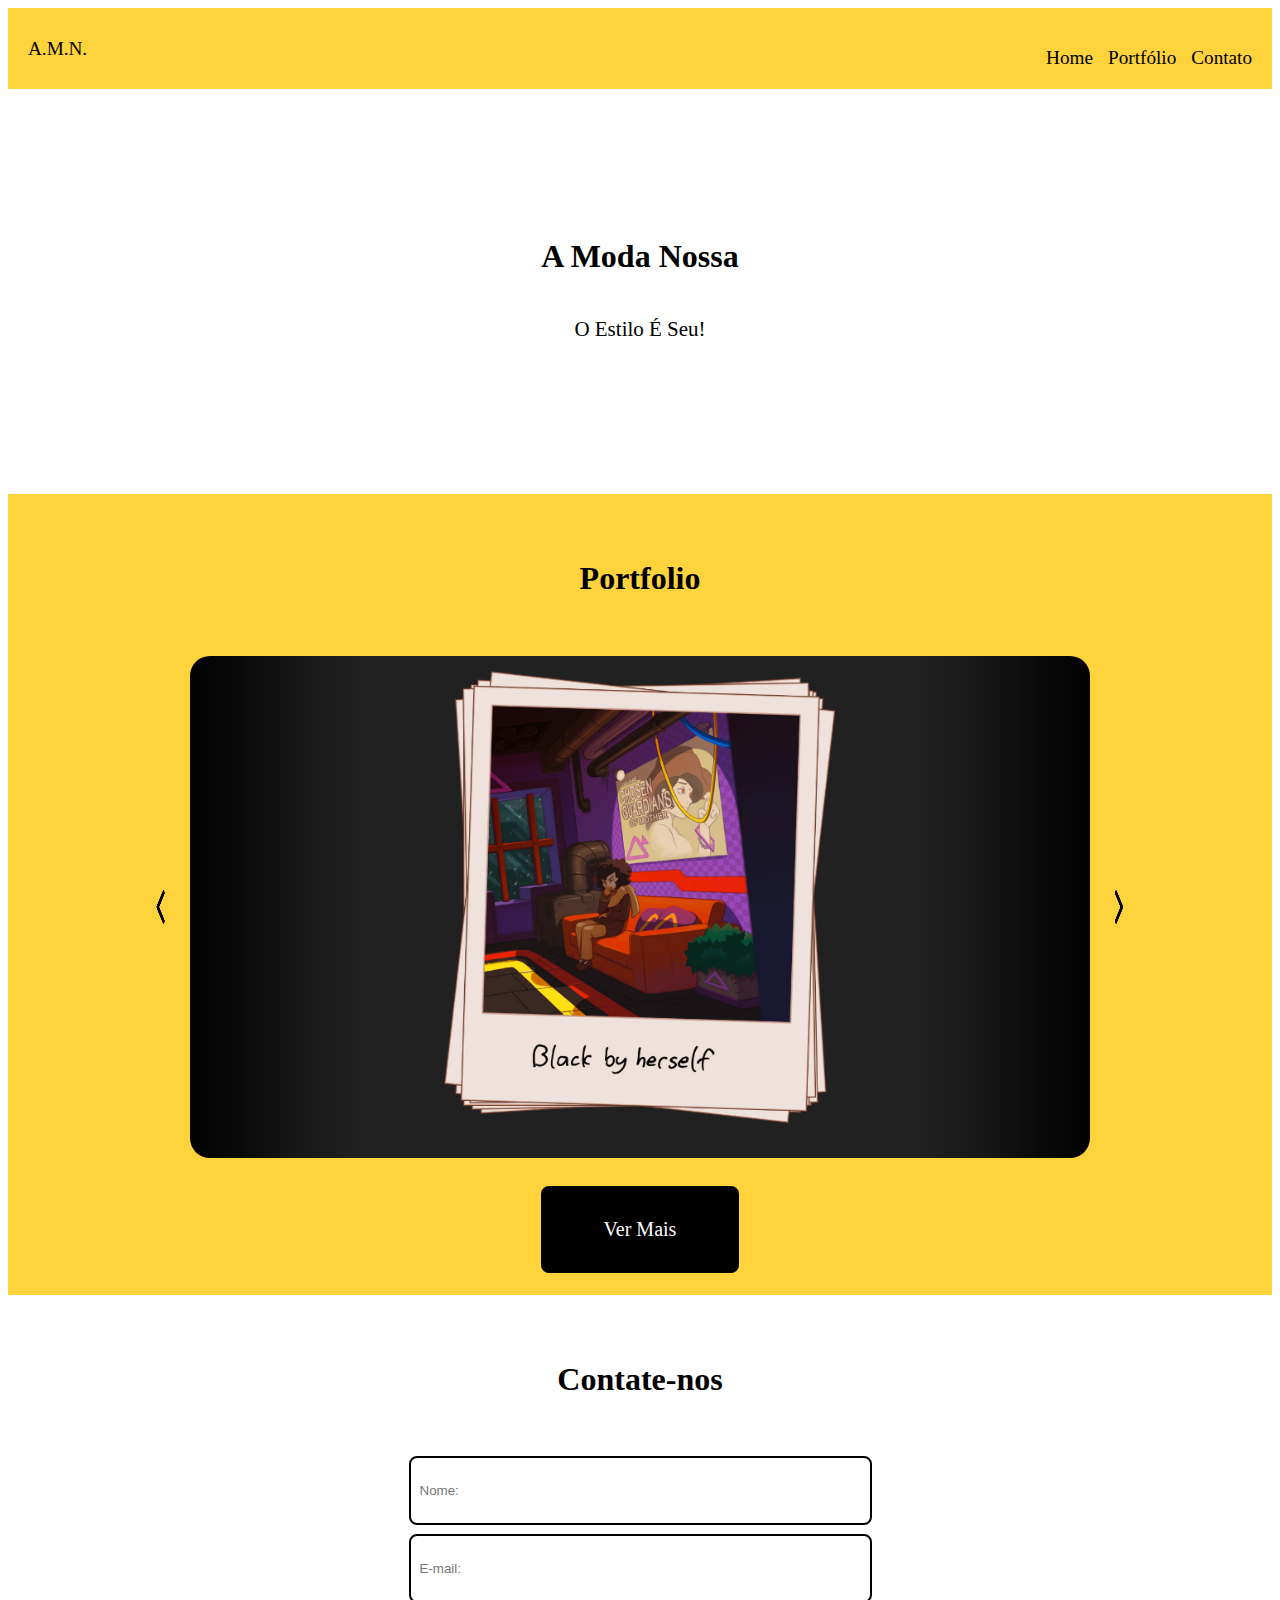
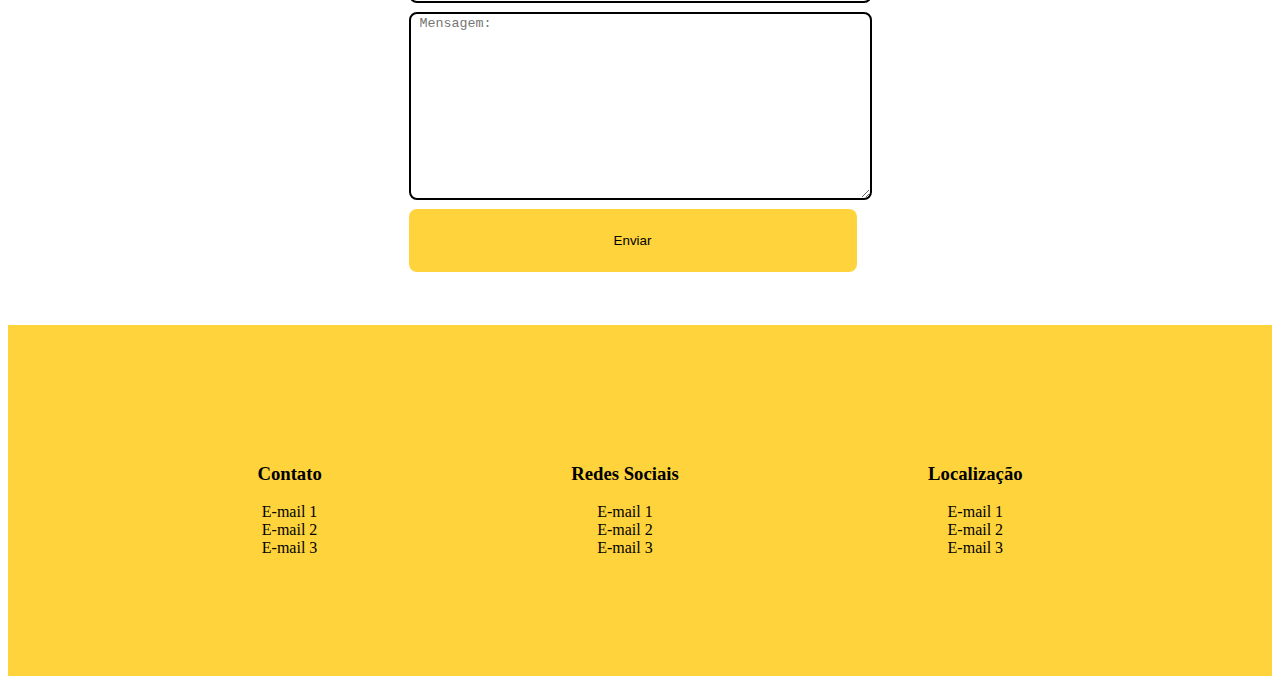
<file: index.html>
<!doctype html>
<html lang="en">

<head>
    <title>A.M.N.</title>
    <!-- Required meta tags -->
    <meta charset="utf-8" />
    <meta name="viewport" content="width=device-width, initial-scale=1, shrink-to-fit=no" />
    <!-- Bootstrap CSS v5.2.1 -->
    <link href="https://cdn.jsdelivr.net/npm/bootstrap@5.3.2/dist/css/bootstrap.min.css" rel="stylesheet"
        integrity="sha384-T3c6CoIi6uLrA9TneNEoa7RxnatzjcDSCmG1MXxSR1GAsXEV/Dwwykc2MPK8M2HN" crossorigin="anonymous" />
    <link rel="stylesheet" type="text/css" href="css/index.css">
    <script src='js/script.js' defer></script>
</head>

<body>
    <header>
        <!-- place navbar here -->
        <div class="container-fluid">
            <div class="row">
                <div class="col px-0">
                    <div id="header">
                        <a class="amn" href="index.html">A.M.N.</a>
                        <ul class="lista">
                            <a href="index.html">
                                <li>Home</li>
                            </a>
                            <a href="Portfolio.html">
                                <li>Portfólio</li>
                            </a>
                            <a href="Contato.html">
                                <li>Contato</li>
                            </a>
                        </ul>
                    </div>
                </div>
            </div>
        </div>
    </header>
    <main>
        <div class="container-fluid">
            <div class="row">
                <div class="col px-0">
                    <div id="body1">
                        <h1 id="title">A Moda Nossa</h1>
                        <div class="container">
                            <p class="col px-5" id="text" align="center">O Estilo É Seu!</p>
                        </div>
                    </div>
                </div>
            </div>
            <div class="row">
                <div class="col px-0">
                    <div id="body2">
                        <h1 id="title2" align="center">Portfolio</h1>
                        <div class="container-slider">
                            <button id="prev-button"><img src="img/arrow.png" alt="prev-button"></button>
                            <div class="container-images">
                            <img src="img/img1.png" alt="Girl-A" class="slider on">
                            <img src="img/img2.png" alt="Girl-B" class="slider">
                        </div>
                        <button id="next-button"><img src="img/arrow.png" alt="next-button"></button>
                        </div>
                        <a href="Portfolio.html">
                            <div class="button">Ver Mais</div>
                        </a>
                    </div>
                </div>
            </div>
            <div class="row">
                <div class="col px-0">
                    <div id="body3">
                        <h1 id="title3" align="center">Contate-nos</h1>
                        <form action="https://api.staticforms.xyz/submit" method="post">
                            <input type="text" class="name" name="name" placeholder="Nome:" autocomplete="off"><br>
                            <input type="text" class="email" name="email" placeholder="E-mail:" autocomplete="off"><br>
                            <textarea class="message" name="message" placeholder="Mensagem:"></textarea><br>
                            <input type="submit" class="submit" value="Enviar">

                            <input type="hidden" name="accessKey" value="df37980e-8b7a-477c-b2e6-057c87d880ae">
                            <input type="hidden" name="redirectTo" value="http://127.0.0.1:5500/index.html">
                        </form>
                    </div>
                </div>
            </div>
        </div>
    </main>
    <footer>
        <div class="container-fluid">
            <div class="row">
                <div class="col px-0">
                    <div id="footer">
                        <div class="box1">
                            <h3 align="center">Contato</h3>
                            <ul>
                                <li>E-mail 1</li>
                                <li>E-mail 2</li>
                                <li>E-mail 3</li>
                            </ul>
                        </div>
                        <div class="box2">
                            <h3>Redes Sociais</h3>
                            <ul>
                                <li>E-mail 1</li>
                                <li>E-mail 2</li>
                                <li>E-mail 3</li>
                            </ul>
                        </div>
                        <div class="box3">
                            <h3>Localização</h3>
                            <ul>
                                <li>E-mail 1</li>
                                <li>E-mail 2</li>
                                <li>E-mail 3</li>
                            </ul>
                        </div>
                    </div>
                </div>
            </div>
        </div>
    </footer>
    <!-- Bootstrap JavaScript Libraries -->
    <script src="https://cdn.jsdelivr.net/npm/@popperjs/core@2.11.8/dist/umd/popper.min.js"
        integrity="sha384-I7E8VVD/ismYTF4hNIPjVp/Zjvgyol6VFvRkX/vR+Vc4jQkC+hVqc2pM8ODewa9r"
        crossorigin="anonymous"></script>

    <script src="https://cdn.jsdelivr.net/npm/bootstrap@5.3.2/dist/js/bootstrap.min.js"
        integrity="sha384-BBtl+eGJRgqQAUMxJ7pMwbEyER4l1g+O15P+16Ep7Q9Q+zqX6gSbd85u4mG4QzX+"
        crossorigin="anonymous"></script>
</body>

</html>
</file>
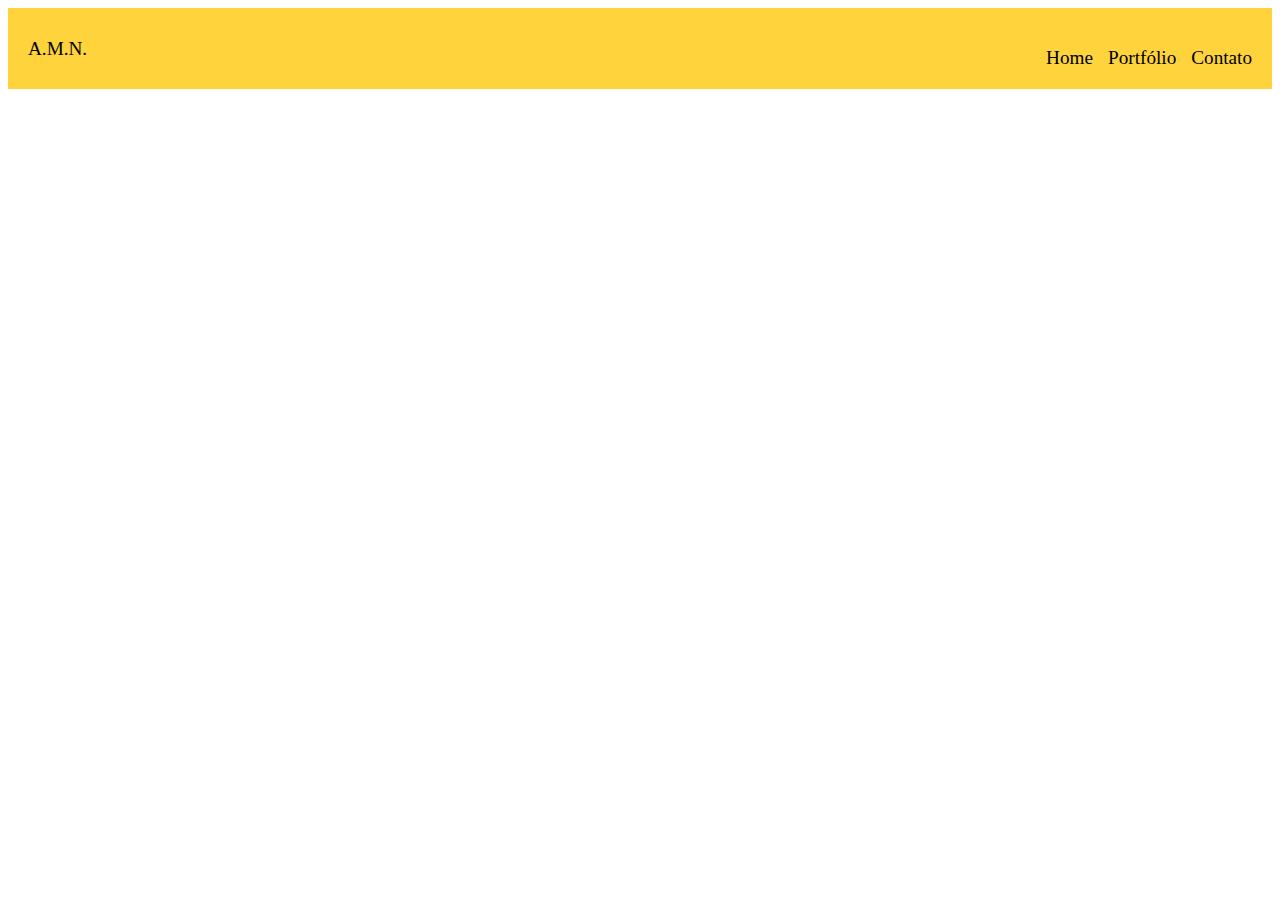
<file: Contato.html>
<!doctype html>
    <html lang="en">

    <head>
        <title>Contato</title>
        <!-- Required meta tags -->
        <meta charset="utf-8" />
        <meta name="viewport" content="width=device-width, initial-scale=1, shrink-to-fit=no" />

        <!-- Bootstrap CSS v5.2.1 -->
        <link href="https://cdn.jsdelivr.net/npm/bootstrap@5.3.2/dist/css/bootstrap.min.css" rel="stylesheet"
            integrity="sha384-T3c6CoIi6uLrA9TneNEoa7RxnatzjcDSCmG1MXxSR1GAsXEV/Dwwykc2MPK8M2HN"
            crossorigin="anonymous" />
        <link rel="stylesheet" type="text/css" href="css/Contato.css">
    </head>

    <body>
        <header>
            <!-- place navbar here -->
            <div class="container-fluid">
                <div class="row">
                    <div class="col px-0">
                        <div id="header">
                            <a class="amn" href="index.html">A.M.N.</a>
                            <ul class="lista">
                                <a href="index.html">
                                    <li>Home</li>
                                </a>
                                <a href="Portfolio.html">
                                    <li>Portfólio</li>
                                </a>
                                <a href="Contato.html">
                                    <li>Contato</li>
                                </a>
                            </ul>
                        </div>
                    </div>
                </div>
            </div>
        </header>
        <main></main>
        <footer>
            <!-- place footer here -->
        </footer>
        <!-- Bootstrap JavaScript Libraries -->
        <script src="https://cdn.jsdelivr.net/npm/@popperjs/core@2.11.8/dist/umd/popper.min.js"
            integrity="sha384-I7E8VVD/ismYTF4hNIPjVp/Zjvgyol6VFvRkX/vR+Vc4jQkC+hVqc2pM8ODewa9r"
            crossorigin="anonymous"></script>

        <script src="https://cdn.jsdelivr.net/npm/bootstrap@5.3.2/dist/js/bootstrap.min.js"
            integrity="sha384-BBtl+eGJRgqQAUMxJ7pMwbEyER4l1g+O15P+16Ep7Q9Q+zqX6gSbd85u4mG4QzX+"
            crossorigin="anonymous"></script>
    </body>

    </html>
</file>
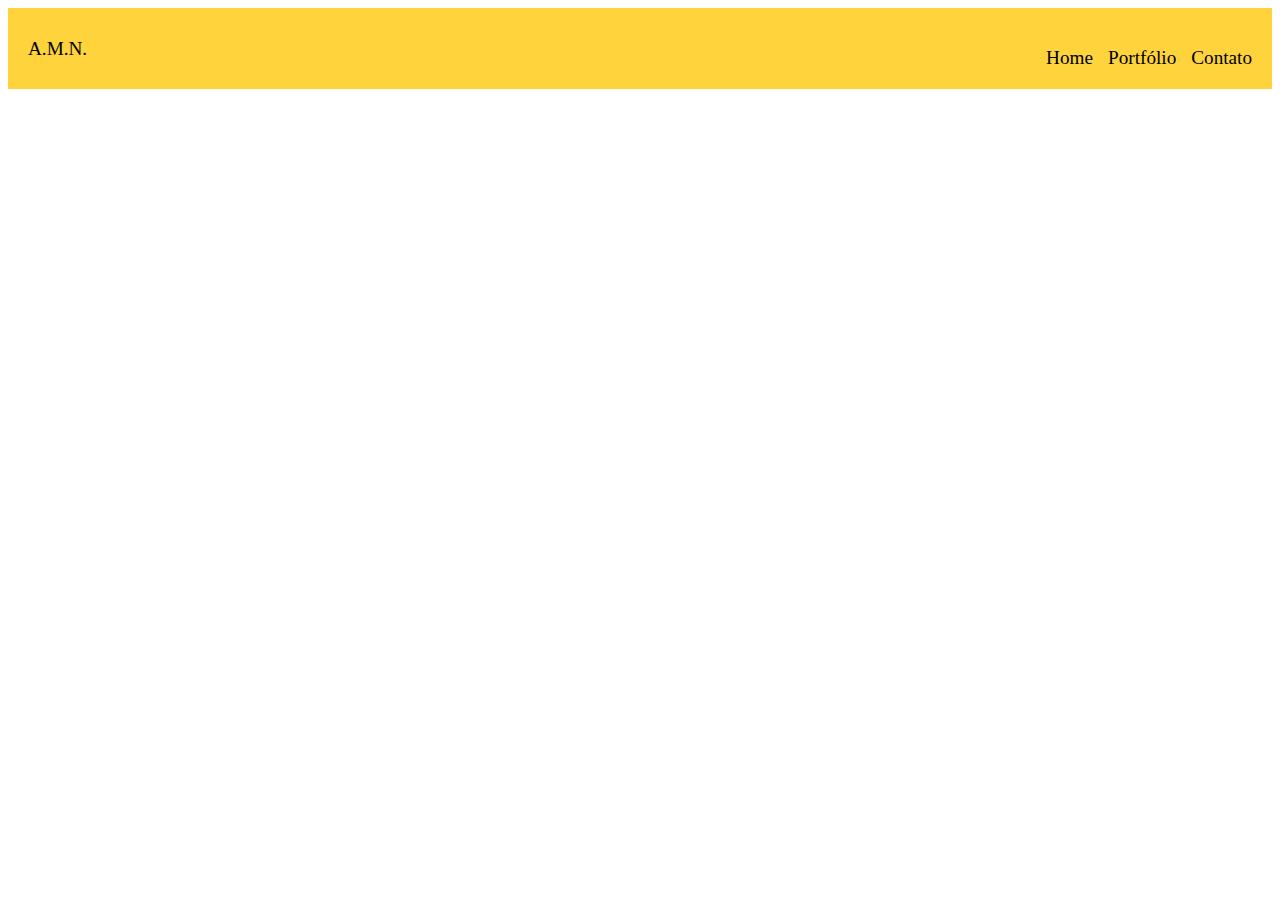
<file: Portfolio.html>
<!doctype html>
    <html lang="en">

    <head>
        <title>Portfolio</title>
        <!-- Required meta tags -->
        <meta charset="utf-8" />
        <meta name="viewport" content="width=device-width, initial-scale=1, shrink-to-fit=no" />

        <!-- Bootstrap CSS v5.2.1 -->
        <link href="https://cdn.jsdelivr.net/npm/bootstrap@5.3.2/dist/css/bootstrap.min.css" rel="stylesheet"
            integrity="sha384-T3c6CoIi6uLrA9TneNEoa7RxnatzjcDSCmG1MXxSR1GAsXEV/Dwwykc2MPK8M2HN"
            crossorigin="anonymous" />
        <link rel="stylesheet" type="text/css" href="css/Portfolio.css">
    </head>

    <body>
        <header>
            <!-- place navbar here -->
            <div class="container-fluid">
                <div class="row">
                    <div class="col px-0">
                        <div id="header">
                            <a class="amn" href="index.html">A.M.N.</a>
                            <ul class="lista">
                                <a href="index.html">
                                    <li>Home</li>
                                </a>
                                <a href="Portfolio.html">
                                    <li>Portfólio</li>
                                </a>
                                <a href="Contato.html">
                                    <li>Contato</li>
                                </a>
                            </ul>
                        </div>
                    </div>
                </div>
            </div>
        </header>
        <main></main>
        <footer>
            <!-- place footer here -->
        </footer>
        <!-- Bootstrap JavaScript Libraries -->
        <script src="https://cdn.jsdelivr.net/npm/@popperjs/core@2.11.8/dist/umd/popper.min.js"
            integrity="sha384-I7E8VVD/ismYTF4hNIPjVp/Zjvgyol6VFvRkX/vR+Vc4jQkC+hVqc2pM8ODewa9r"
            crossorigin="anonymous"></script>

        <script src="https://cdn.jsdelivr.net/npm/bootstrap@5.3.2/dist/js/bootstrap.min.js"
            integrity="sha384-BBtl+eGJRgqQAUMxJ7pMwbEyER4l1g+O15P+16Ep7Q9Q+zqX6gSbd85u4mG4QzX+"
            crossorigin="anonymous"></script>
    </body>

    </html>
</file>
<file: css/index.css>
a, a:hover, a:focus, a:active {
    text-decoration: none;
    color: inherit;
}
body::-webkit-scrollbar {
    width: 10px;               /* width of the entire scrollbar */
  }
  
  body::-webkit-scrollbar-track {
    background: #FED33B;        /* color of the tracking area */
  }
  
  body::-webkit-scrollbar-thumb {
    background-color: black;    /* color of the scroll thumb */
    border-radius: 20px;       /* roundness of the scroll thumb */
    border: 3px solid #FED33B;  /* creates padding around scroll thumb */
  }
#header{
    background-color: #FED33B ;
    height: 9vh;
    display: flex;
	justify-content: space-between;
	align-items: center;
    text-decoration: none;
}
.amn{
    text-decoration: none;
    cursor: pointer;
    margin-left: 20px;
    font-size: 1.2rem;
    transition: 0.2s;
}
.amn a{
    text-decoration: none;
}
.amn:hover{
    transition: 0.2s;
    color: white;
}
.lista{
    list-style: none;
	display: flex;
    align-items: center;
	margin-right: 5px;
    margin-bottom: 0;
    font-size: 1.2rem;
}
.lista li{
    margin-right: 15px;
    transition: 0.2s;
}
.lista li:hover{
    cursor: pointer;
    transition: 0.2s;
    color: white;

}
#body1{
    background-color: white;
    color: black;
    height: 45vh;
    display: flex;
    justify-content: center;
	flex-direction: column;
	align-items: center;
}
#logo{
    width: 10rem;
    height: 10rem;
    border-radius: 50%;
}
#title{
    margin-top: 2vh;   
}
#text{
    font-size: 21px;
}
#body2{
    background-color: #FED33B;
    color: black;
    height: 89vh;
    display: flex;
	flex-direction: column;
	align-items: center;
}
#title2{
    padding-top: 5vh;
}
#body3{
    background-color: white;
    color: black;
    height: 70vh;
    display: flex;
    flex-direction: column;
    align-items: center;
}
#title3{
    padding-top: 5vh;
}
.container-slider{
    margin-top: 30vh;
    display: flex;
    justify-content: center;
    align-items: center;
    width: 100%;
    gap: 1rem;
}
.container-images{
    position: relative;
    display: flex;
    align-items: center;
    justify-content: center;
    width: 100vh;
}
.slider{
    opacity: 0;
    transition: opacity .2s;
    position: absolute;
    width: 100%;
    border-radius: 20px;
}
.on{
    opacity: 1;
}

#prev-button, #next-button{
    width: 2vw;
    height: 4vh;
    border: none;
    background-color: transparent;
    cursor: pointer;
}
#prev-button img, #next-button img{
    width: 100%;
    height: 100%;
}
#prev-button img{
    transform: rotate(180deg);
}
.button{
    background-color: black;
    color: white;
    border: 3px solid black;
    width: 15vw;
    height: 9vh;
    font-size: 20px;
    display: flex;
    justify-content: center;
    align-items: center;
    margin-top: 29vh;
    margin-bottom: 4vh;
    border-radius: 8px;
    transition: 0.2s;
}
.button:hover{
    cursor: pointer;
    transition: 0.2s;
    background-color: #FED33B;
    color: black;
}
form{
    font-size: 18px;
}
.name{
    border: 2px solid black;
    border-radius: 8px;
    margin-top: 4vh;
    padding-left: 1vh;
    width: 35vw;
    height: 7vh;
}
.email{
    border: 2px solid black;
    border-radius: 8px;
    margin-top: 1vh;
    padding-left: 1vh;
    width: 35vw;
    height: 7vh;
}
.message{
    border: 2px solid black;
    border-radius: 8px;
    margin-top: 1vh;
    padding-left: 1vh;
    width: 35vw;
    height: 20vh;
}
.submit{
    background-color: #FED33B;
    border: #FED33B;
    border-radius: 8px;
    margin-top: 0.5vh;
    width: 35vw;
    height: 7vh;
    transition: 0.2s;
}
.submit:hover{
    background-color: #ffea9e;
    border: black;
    transition: 0.2s;
}
#footer{
    background-color: #FED33B;
    color: black;
    height: 39vh;
    display: flex;
    justify-content: space-evenly;
    align-items: center;
}
.box1{
    display: flex;
    justify-content: center;
    flex-direction: column;
    align-items: center;
}
.box1 li{
    list-style: none;
}
.box1 h3{
    margin-bottom: 0px;
}
.box1 ul{
    margin-top: 2vh;
    margin-bottom: 0px;
    padding-left: 0px;
}
.box2{
    display: flex;
    justify-content: center;
    flex-direction: column;
    align-items: center;
}
.box2 li{
    list-style: none;
}
.box2 h3{
    margin-bottom: 0px;
}
.box2 ul{
    margin-top: 2vh;
    margin-bottom: 0px;
    padding-left: 0px;
}
.box3{
    display: flex;
    justify-content: center;
    flex-direction: column;
    align-items: center;
}
.box3 li{
    list-style: none;
}
.box3 h3{
    margin-bottom: 0px;
}
.box3 ul{
    margin-top: 2vh;
    margin-bottom: 0px;
    padding-left: 0px;
}
</file>
<file: css/Contato.css>
a, a:hover, a:focus, a:active {
    text-decoration: none;
    color: inherit;
}
body::-webkit-scrollbar {
    width: 10px;               /* width of the entire scrollbar */
  }
  
  body::-webkit-scrollbar-track {
    background: #FED33B;        /* color of the tracking area */
  }
  
  body::-webkit-scrollbar-thumb {
    background-color: black;    /* color of the scroll thumb */
    border-radius: 20px;       /* roundness of the scroll thumb */
    border: 3px solid #FED33B;  /* creates padding around scroll thumb */
  }
#header{
    background-color: #FED33B ;
    height: 9vh;
    display: flex;
	justify-content: space-between;
	align-items: center;
    text-decoration: none;
}
.amn{
    text-decoration: none;
    cursor: pointer;
    margin-left: 20px;
    font-size: 1.2rem;
}
.amn a{
    text-decoration: none;
}
.amn:hover{
    transition: 0.2s;
    color: white;
}
.lista{
    list-style: none;
	display: flex;
    align-items: center;
	margin-right: 5px;
    margin-bottom: 0;
    font-size: 1.2rem;
}
.lista li{
    margin-right: 15px;
}
.lista li:hover{
    cursor: pointer;
    transition: 0.2s;
    color: white;

}
</file>
<file: css/Portfolio.css>
a, a:hover, a:focus, a:active {
    text-decoration: none;
    color: inherit;
}
body::-webkit-scrollbar {
    width: 10px;               /* width of the entire scrollbar */
  }
  
  body::-webkit-scrollbar-track {
    background: #FED33B;        /* color of the tracking area */
  }
  
  body::-webkit-scrollbar-thumb {
    background-color: black;    /* color of the scroll thumb */
    border-radius: 20px;       /* roundness of the scroll thumb */
    border: 3px solid #FED33B;  /* creates padding around scroll thumb */
  }
#header{
    background-color: #FED33B ;
    height: 9vh;
    display: flex;
	justify-content: space-between;
	align-items: center;
    text-decoration: none;
}
.amn{
    text-decoration: none;
    cursor: pointer;
    margin-left: 20px;
    font-size: 1.2rem;
}
.amn a{
    text-decoration: none;
}
.amn:hover{
    transition: 0.2s;
    color: white;
}
.lista{
    list-style: none;
	display: flex;
    align-items: center;
	margin-right: 5px;
    margin-bottom: 0;
    font-size: 1.2rem;
}
.lista li{
    margin-right: 15px;
}
.lista li:hover{
    cursor: pointer;
    transition: 0.2s;
    color: white;

}
</file>
